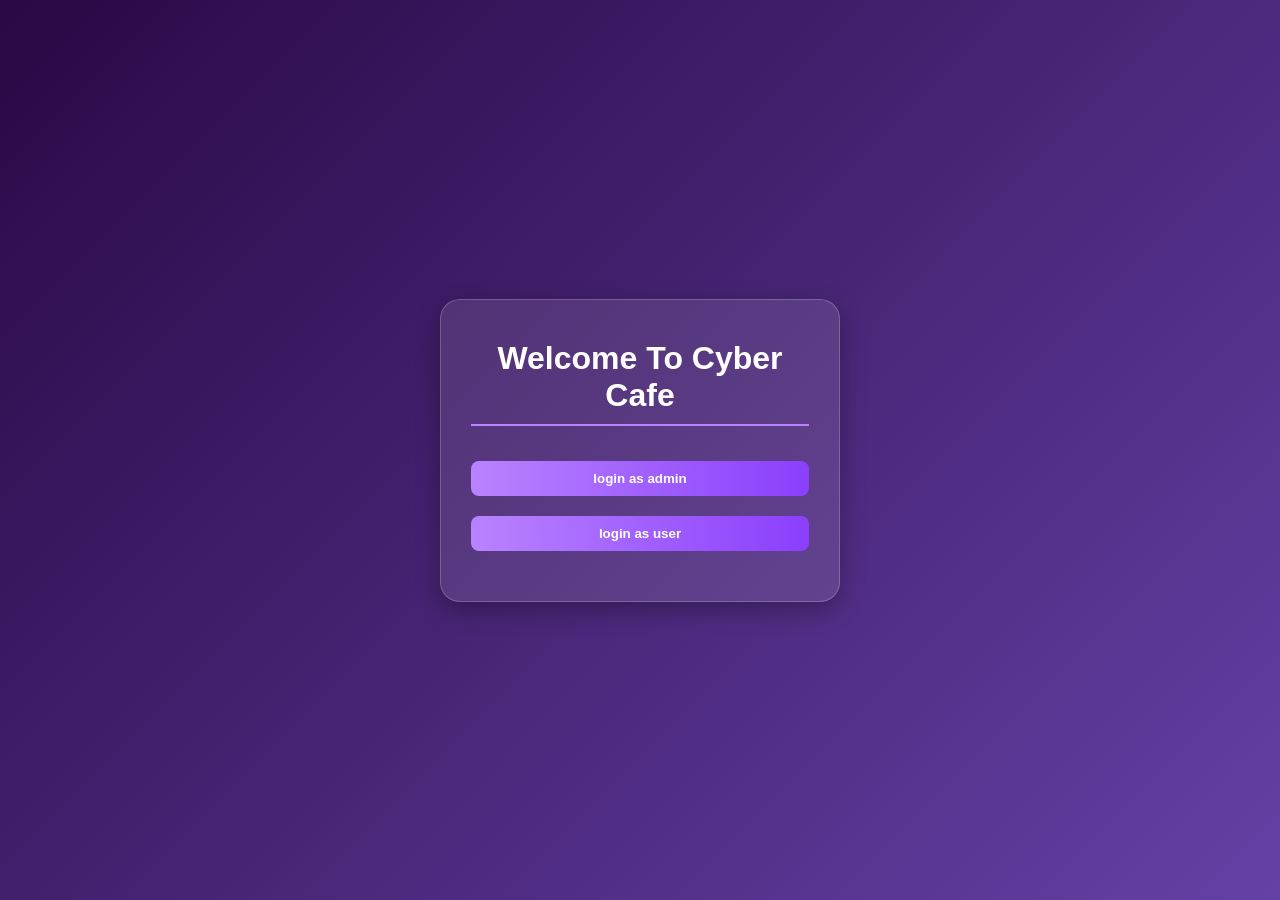
<file: index.html>
<!DOCTYPE html>
<html lang="en">
<head>
    <meta charset="UTF-8">
    <meta name="viewport" content="width=device-width, initial-scale=1.0">
    <title>HOME</title>
    <link rel="stylesheet" href="style.css?v=5">

</head>
<body>
    <div class="box">
        <h1>Welcome To Cyber Cafe</h1>
        <button onclick="location.href='admin_login.html'">login as admin</button>
        <button onclick="location.href='signin.html'">login as user</button>
    </div>
</body>
</html>
</file>
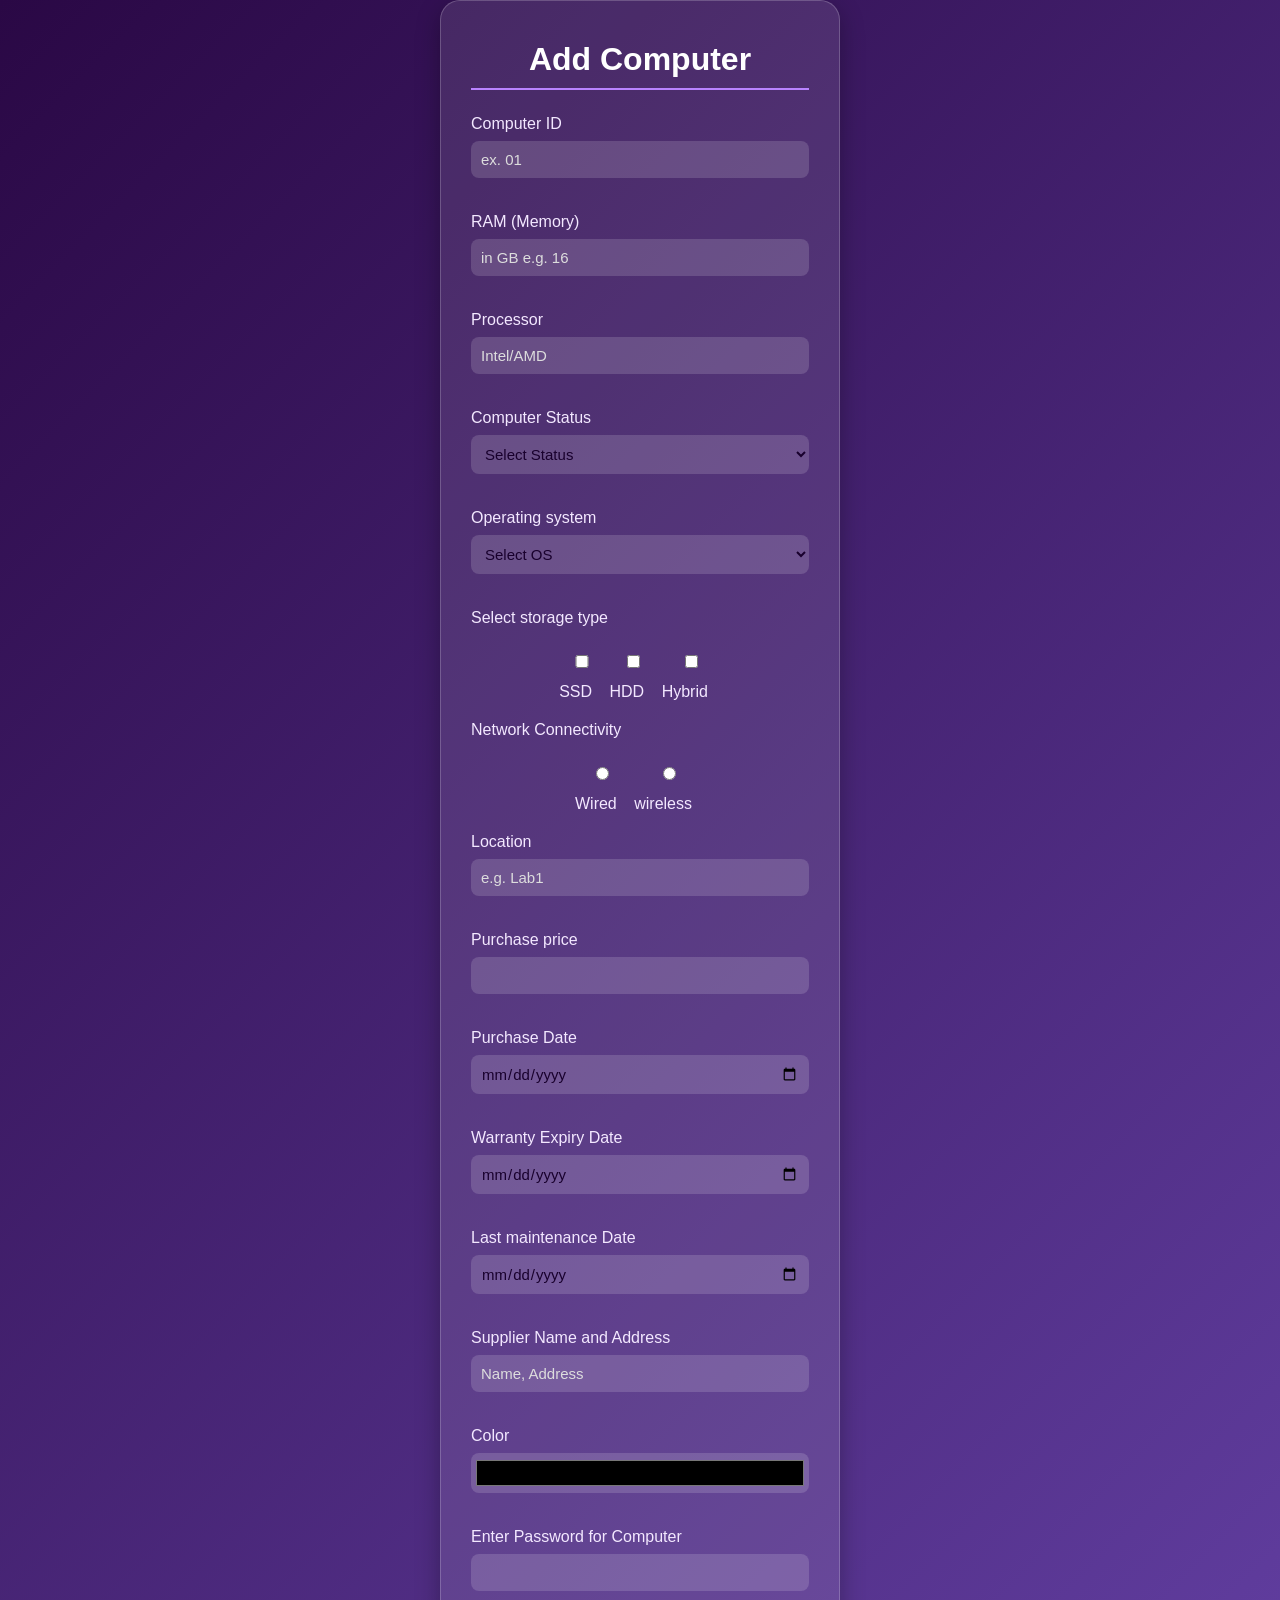
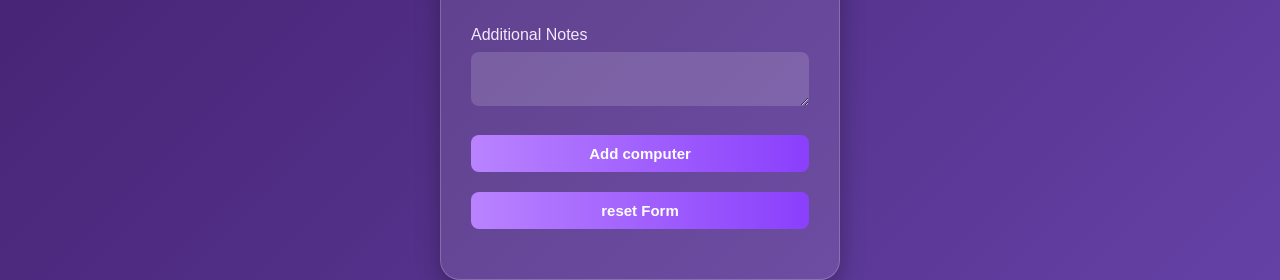
<file: add.html>
<!DOCTYPE html>
<html lang="en">
<head>
    <meta charset="UTF-8">
    <meta name="viewport" content="width=device-width, initial-scale=1.0">
    <title>Add Computer</title>
    <link rel="stylesheet" href="style.css?v=5">

</head>
<body>
    <div class="box">
        <h1>Add Computer</h1>

        <div class="form">

            <form method="post" action="add.php">

                    <label for="comID">Computer ID</label> 
                    <input type="number" id="comID" name="comID" placeholder="ex. 01" required>

                    <label for="mem">RAM (Memory)</label> 
                    <input type="number" id="mem" name="mem" placeholder="in GB e.g. 16">

                    <label for="processor">Processor</label> 
                    <input type="text" name="processor" id="processor" placeholder="Intel/AMD">


                    <label for="status">Computer Status</label>
                    <select name="status" id="status">
                        <option>Select Status</option>
                        <option value="Available">Available</option>
                        <option value="In Use">In Use</option>
                    </select>

                    <label for="os">Operating system</label> 
                    <select name="os" id="os">
                        <option>Select OS</option>
                        <option value="Windows">Windows</option>
                        <option value="macOS">macOS</option>
                        <option value="Linux">Linux</option>
                        <option value="other">other</option>
                    </select>
                    
                    <label>Select storage type</label> 
                    <label><input type="checkbox" id="ssd" name="storage" value="ssd">SSD</label>
                    <label><input type="checkbox" id="hdd" name="storage" value="hdd">HDD</label>
                    <label><input type="checkbox" id="hybrid" name="storage" value="hybrid">Hybrid</label>

                    <label>Network Connectivity</label> 
                    <label><input type="radio" name="net" id="wired" value="wired">Wired</label>
                    <label><input type="radio" name="net" id="wireless" value="wireless">wireless</label>

                    <label for="loc">Location</label> 
                    <input type="text" name="loc" id="loc" placeholder="e.g. Lab1 ">

                    <label for="price">Purchase price</label> 
                    <input type="number" name="price" id="price">

                    <label for="purchaseDate">Purchase Date</label> 
                    <input type="date" name="purchaseDate" id="purchaseDate">

                    <label for="warrantyExp">Warranty Expiry Date</label> 
                    <input type="date" name="warrantyExp" id="warrantyExp">

                    <label for="maintenanceDate">Last maintenance Date</label> 
                    <input type="date" name="maintenanceDate" id="maintenanceDate">

                    <label for="supplier">Supplier Name and Address</label> 
                    <input type="text" id="supplier" name="supplier" placeholder="Name, Address">

                    <label for="color">Color</label> 
                    <input type="color" name="color" id="color">

                    <label for="password">Enter Password for Computer</label> 
                    <input type="password" name="password" id="password">

                    <label for="notes">Additional Notes</label> 
                    <textarea name="notes" id="notes"></textarea>

                <input type="submit" value="Add computer">
                <input type="reset" value="reset Form">

            </form>
        </div>
    </div>
</body>
</html>
</file>
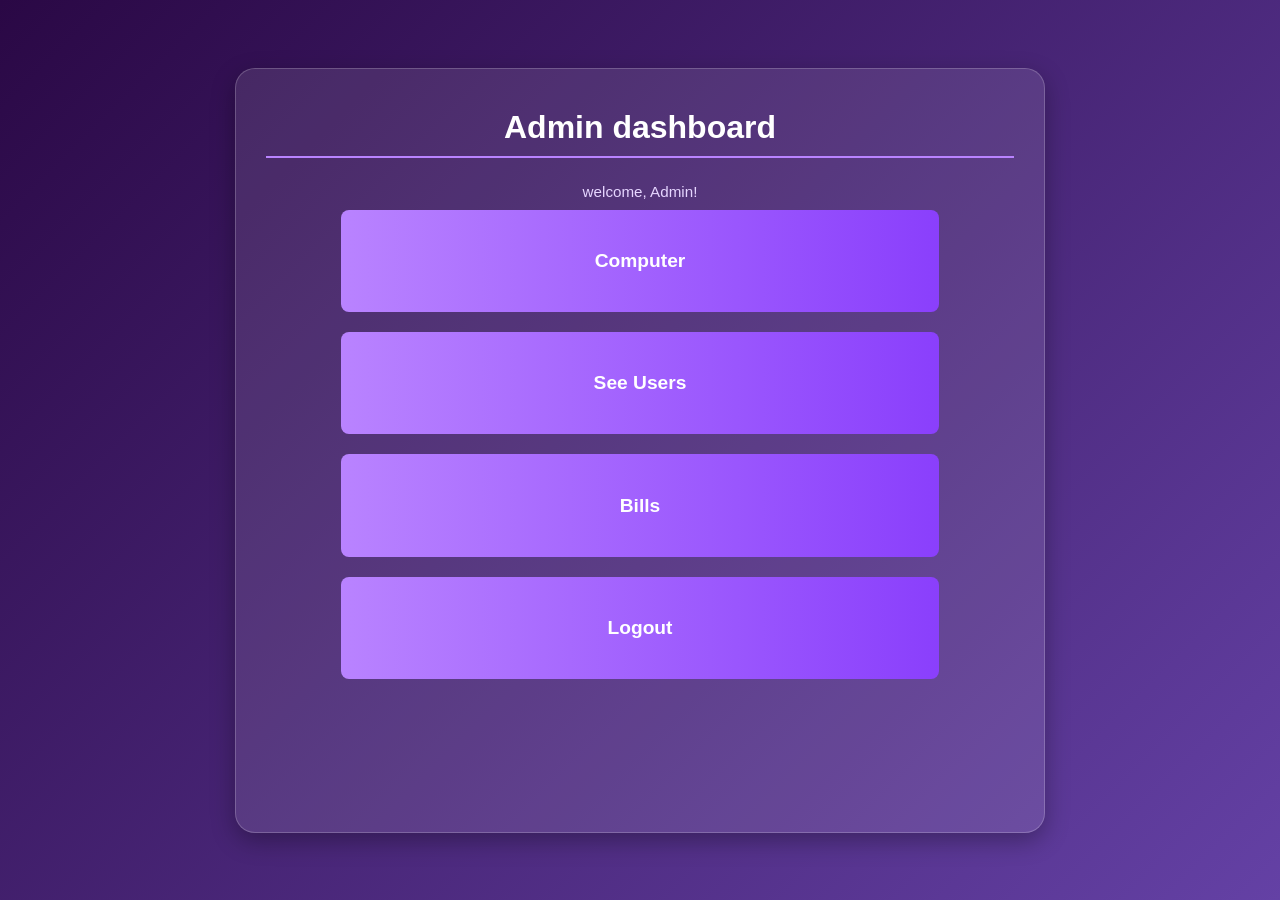
<file: admin_dashboard.html>
<!DOCTYPE html>
<html lang="en">
<head>
    <meta charset="UTF-8">
    <meta name="viewport" content="width=device-width, initial-scale=1.0">
    <title>Admin Dashboard</title>
    <link rel="stylesheet" href="style.css?v=5">

</head>
<body>
    <div class="box dashboard">
        <h1>Admin dashboard</h1>
        <p>welcome, Admin!</p>
        <button onclick="location.href='computerList.php'"> Computer</button>
        <button onclick="location.href='userList.php'">See Users</button>
        <button onclick="location.href='billListAdmin.php'">Bills</button>
        <button onclick="location.href='index.html'">Logout</button>
    </div>



</body>
</html>
</file>
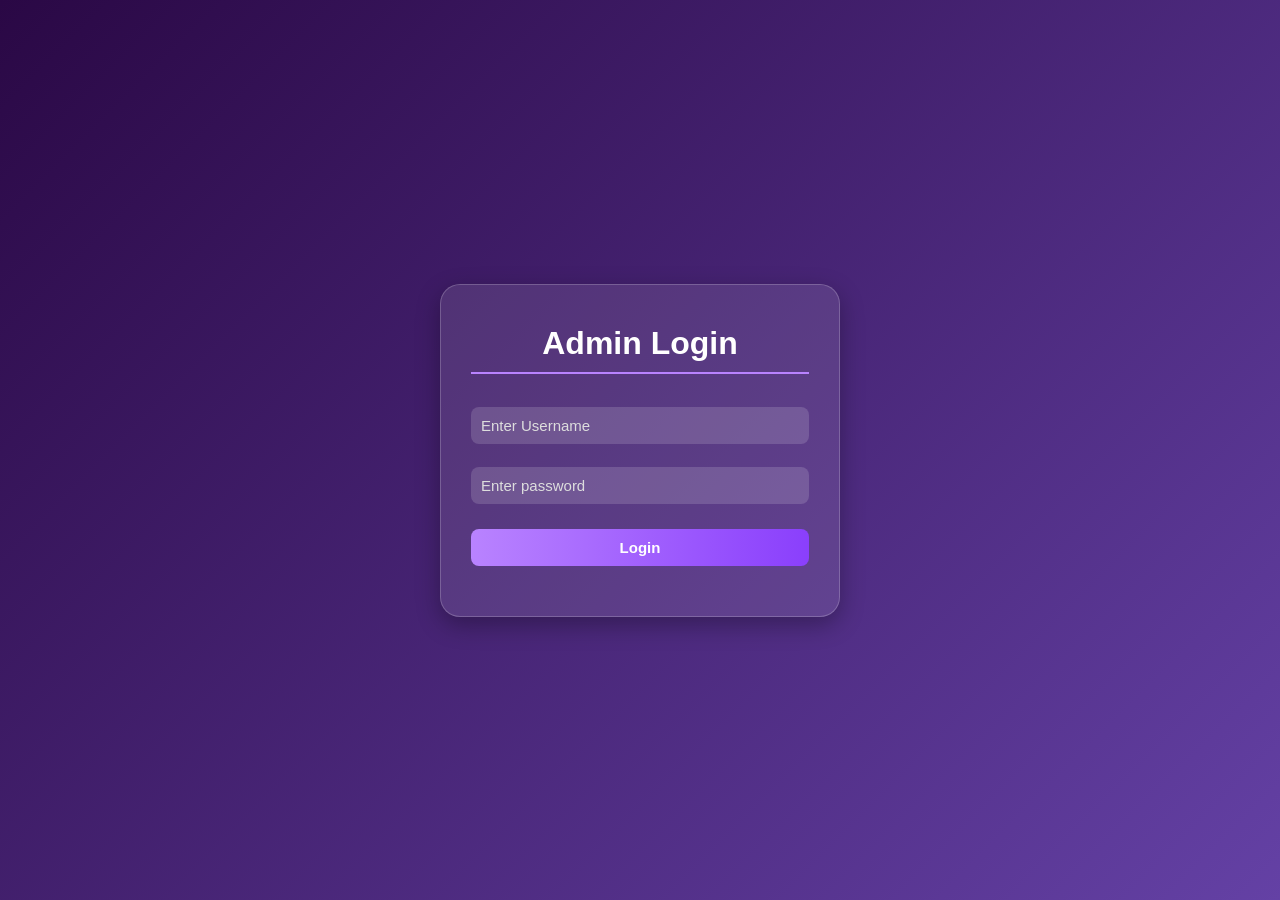
<file: admin_login.html>
<!DOCTYPE html>
<html lang="en">
<head>
    <meta charset="UTF-8">
    <meta name="viewport" content="width=device-width, initial-scale=1.0">
    <title>Admin Login</title>
    <link rel="stylesheet" href="style.css?v=5">

</head>
<body>
    <div class="box">
        <h1>Admin Login</h1>
        <form method="post" action="admin_login.php">
            <input type="text" name="username" id="username" placeholder="Enter Username" required><br>
            <input type="password" name="password" id="password" placeholder="Enter password" required><br>
            <input type="submit" value="Login">
        </form>
    </div>
</body>
</html>
</file>
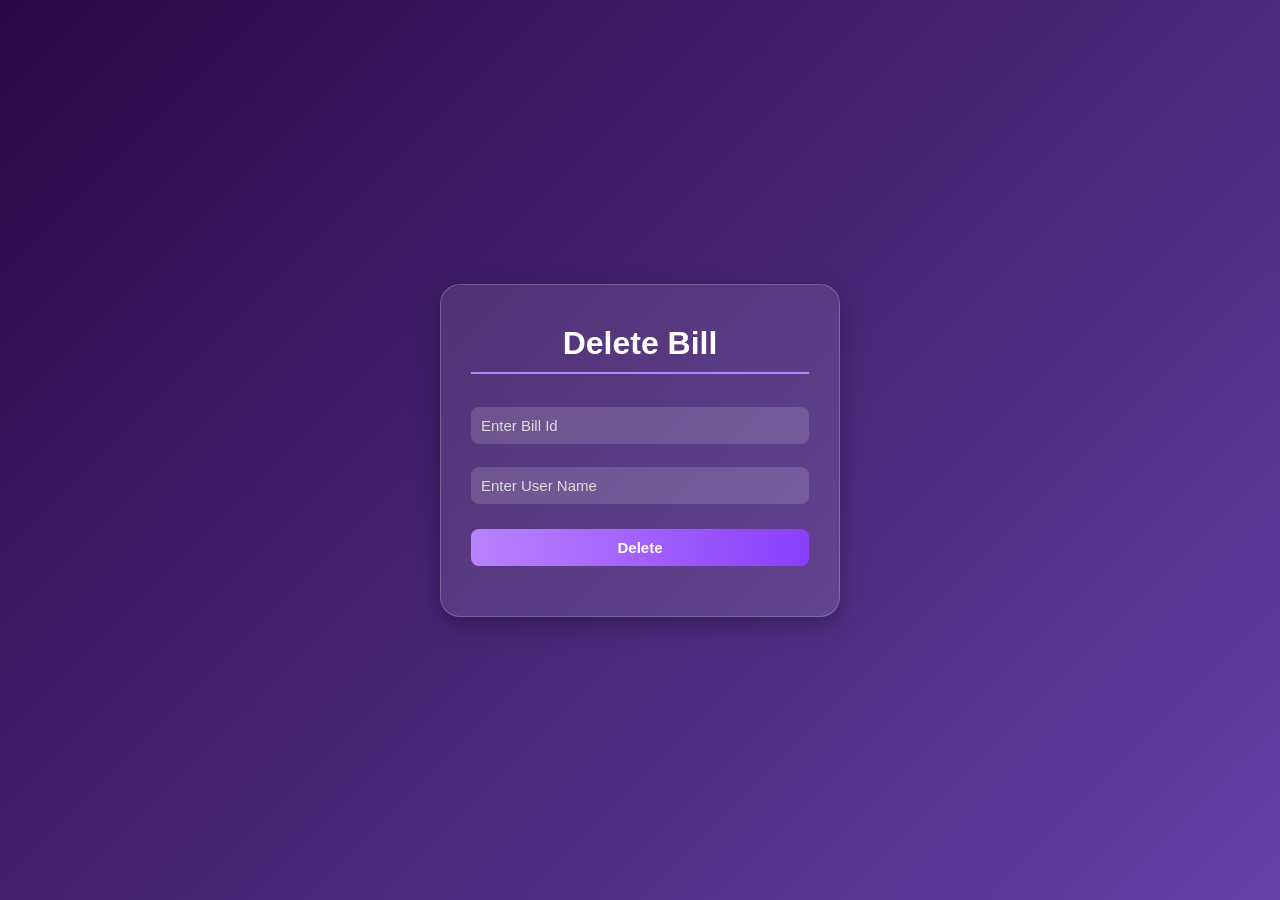
<file: deleteBill.html>
<!DOCTYPE html>
<html lang="en">
<head>
    <meta charset="UTF-8">
    <meta name="viewport" content="width=device-width, initial-scale=1.0">
    <title>Delete Bill</title>
    <link rel="stylesheet" href="style.css">
</head>
<body>
    <div class="box">
        <h1>Delete Bill</h1>
        <form method="post" action="deleteBill.php">
            <input type="number" name="bill_id" id="bill_id" placeholder="Enter Bill Id">
            <input type="text" name="username" id="username" placeholder="Enter User Name">

            <input type="submit" value="Delete">
        </form>
    </div>
</body>
</html>
</file>
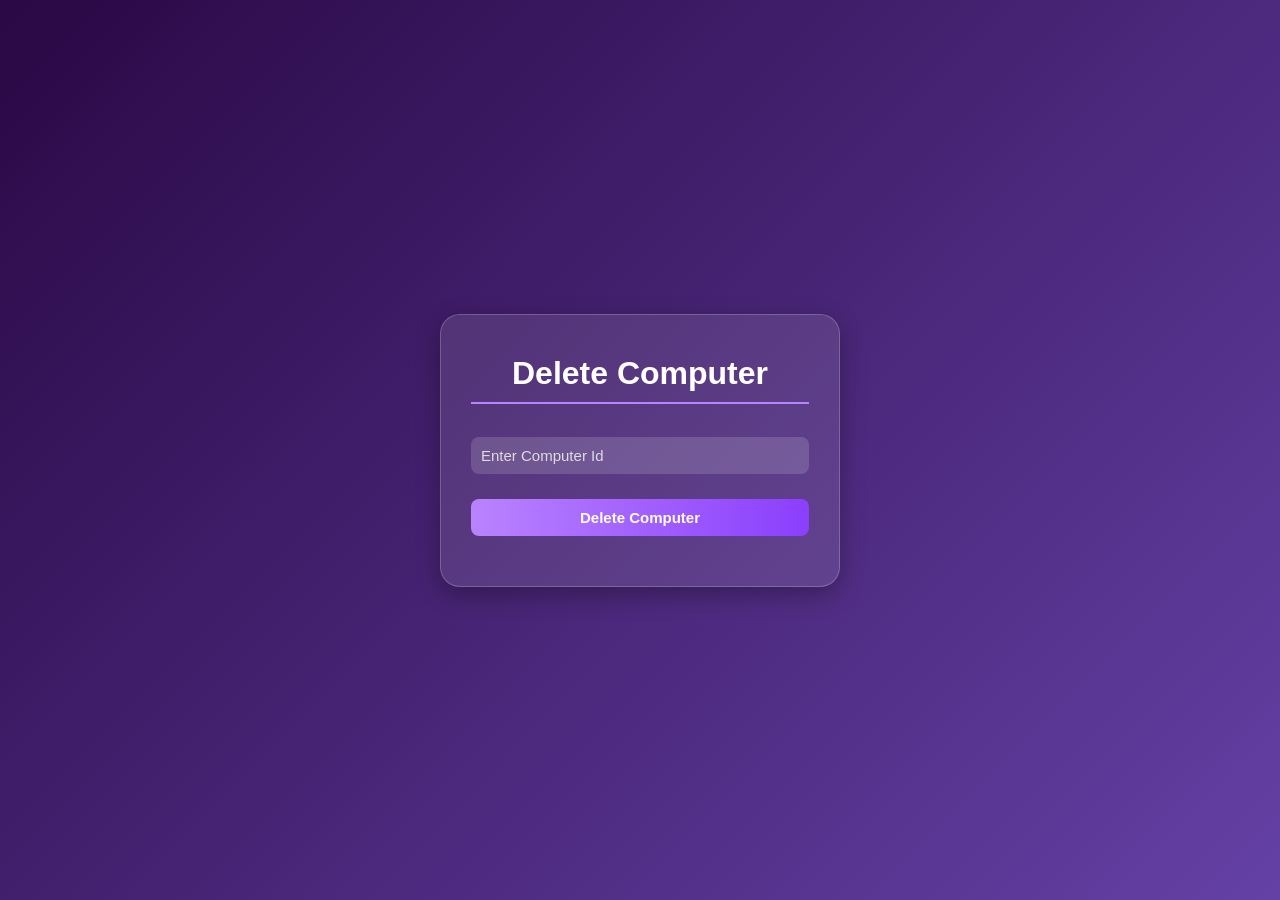
<file: deleteComputer.html>
<!DOCTYPE html>
<html lang="en">
<head>
    <meta charset="UTF-8">
    <meta name="viewport" content="width=device-width, initial-scale=1.0">
    <title>Delete Computer</title>
    <link rel="stylesheet" href="style.css">
</head>
<body>
    <div class="box">
        <h1>Delete Computer</h1>
        <Form method="post" action="deleteComputer.php">
            <input type="number" name="comId" id="comId" placeholder="Enter Computer Id">
            <input type="submit" value="Delete Computer">
        </Form>
    </div>
</body>
</html>
</file>
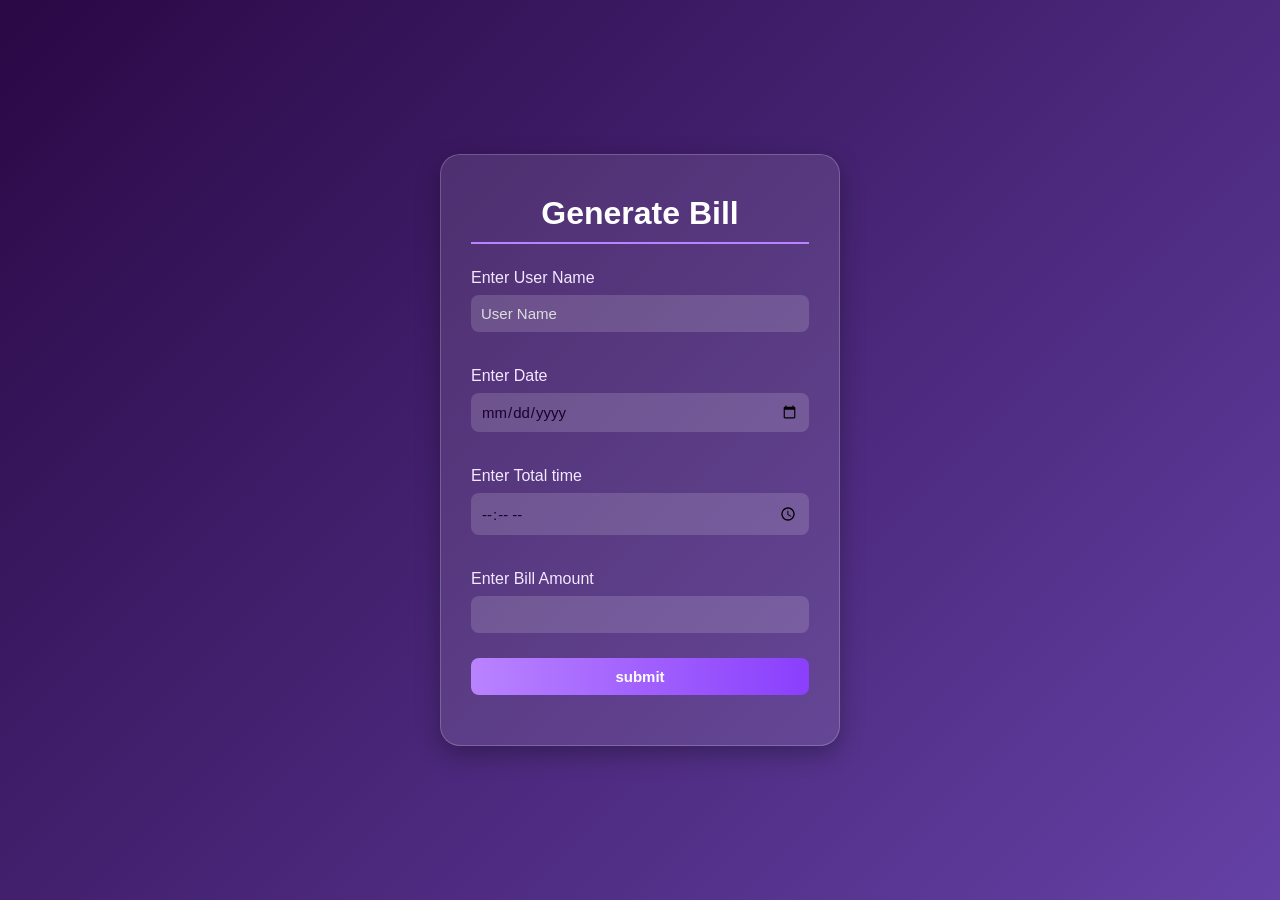
<file: generateBills.html>
<!DOCTYPE html>
<html lang="en">
<head>
    <meta charset="UTF-8">
    <meta name="viewport" content="width=device-width, initial-scale=1.0">
    <title>Generate Bills</title>
    <link rel="stylesheet" href="style.css">
</head>
<body>
    <div class="box">
        <h1>Generate Bill</h1>
        <form method="post" action="generateBills.php">
            <label for="userName">Enter User Name</label>
            <input type="text" name="userName" id="userName" placeholder="User Name">

            <label for="date">Enter Date</label>
            <input type="date" name="bill_date" id="bill_date">

            <label for="totalTime">Enter Total time</label>
            <input type="time" name="totalTime" id="totalTime">

            <label for="bill_amount">Enter Bill Amount</label>
            <input type="number" name="bill_amount" id="bill_amount">

            <input type="submit" value="submit">
        </form>
    </div>
</body>
</html>
</file>
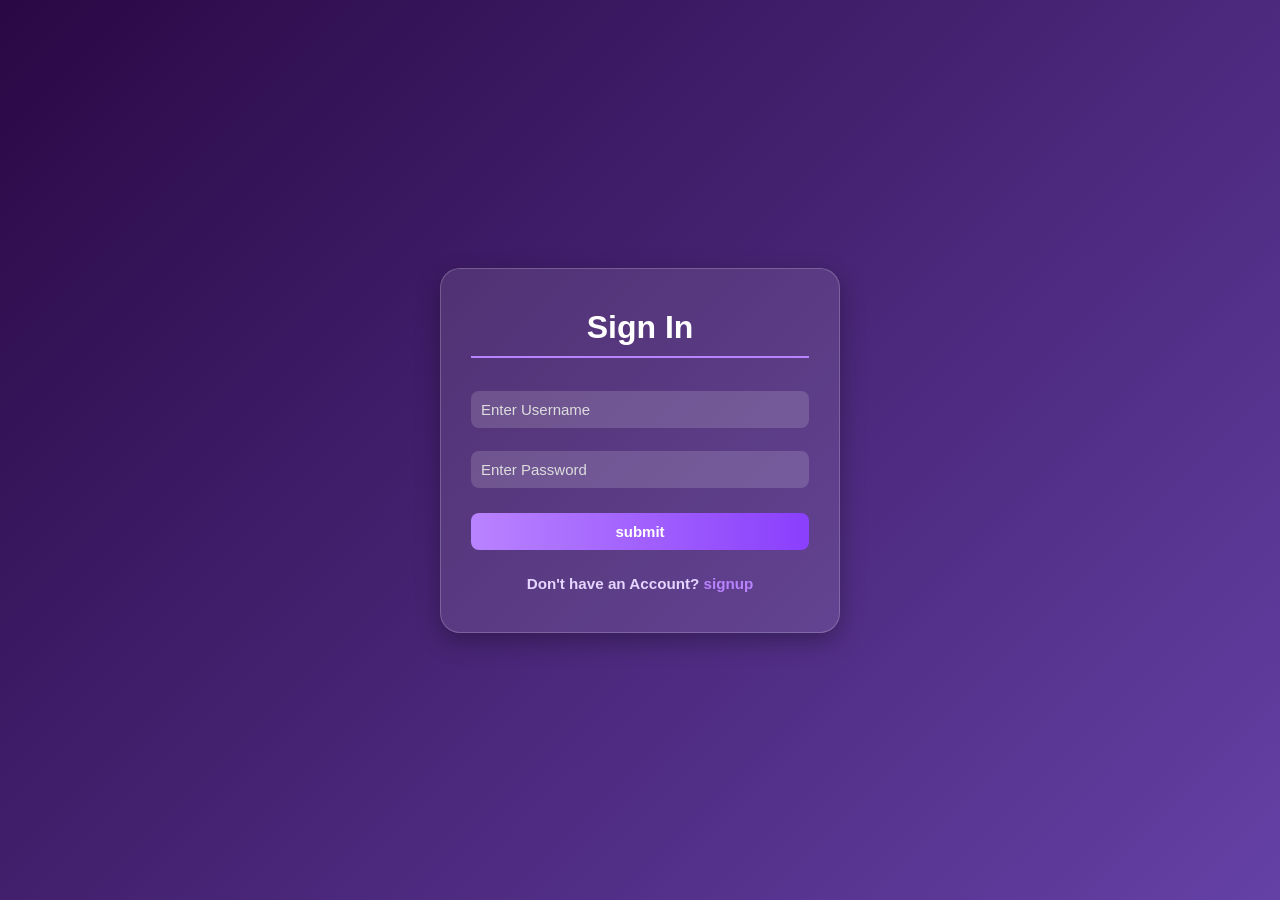
<file: signin.html>
<!DOCTYPE html>
<html lang="en">
<head>
    <meta charset="UTF-8">
    <meta name="viewport" content="width=device-width, initial-scale=1.0">
    <title>Sign In</title>
    <link rel="stylesheet" href="style.css?v=5">

</head>
<body>
    <div class="box">
        <h1 style="text-align: center;">Sign In</h1>
        <div>
            <form method="post" action="signin.php">
                <input type="text" name="username" id="username" placeholder="Enter Username"> <br>
                <input type="password" name="password" id="password" placeholder="Enter Password"> <br>
                <input type="submit" value="submit">
            </form>
        </div>
        <h3>Don't have an Account? <a href="signup.html" target="_blank"> signup</a></h3>
    </div>
</body>
</html>
</file>
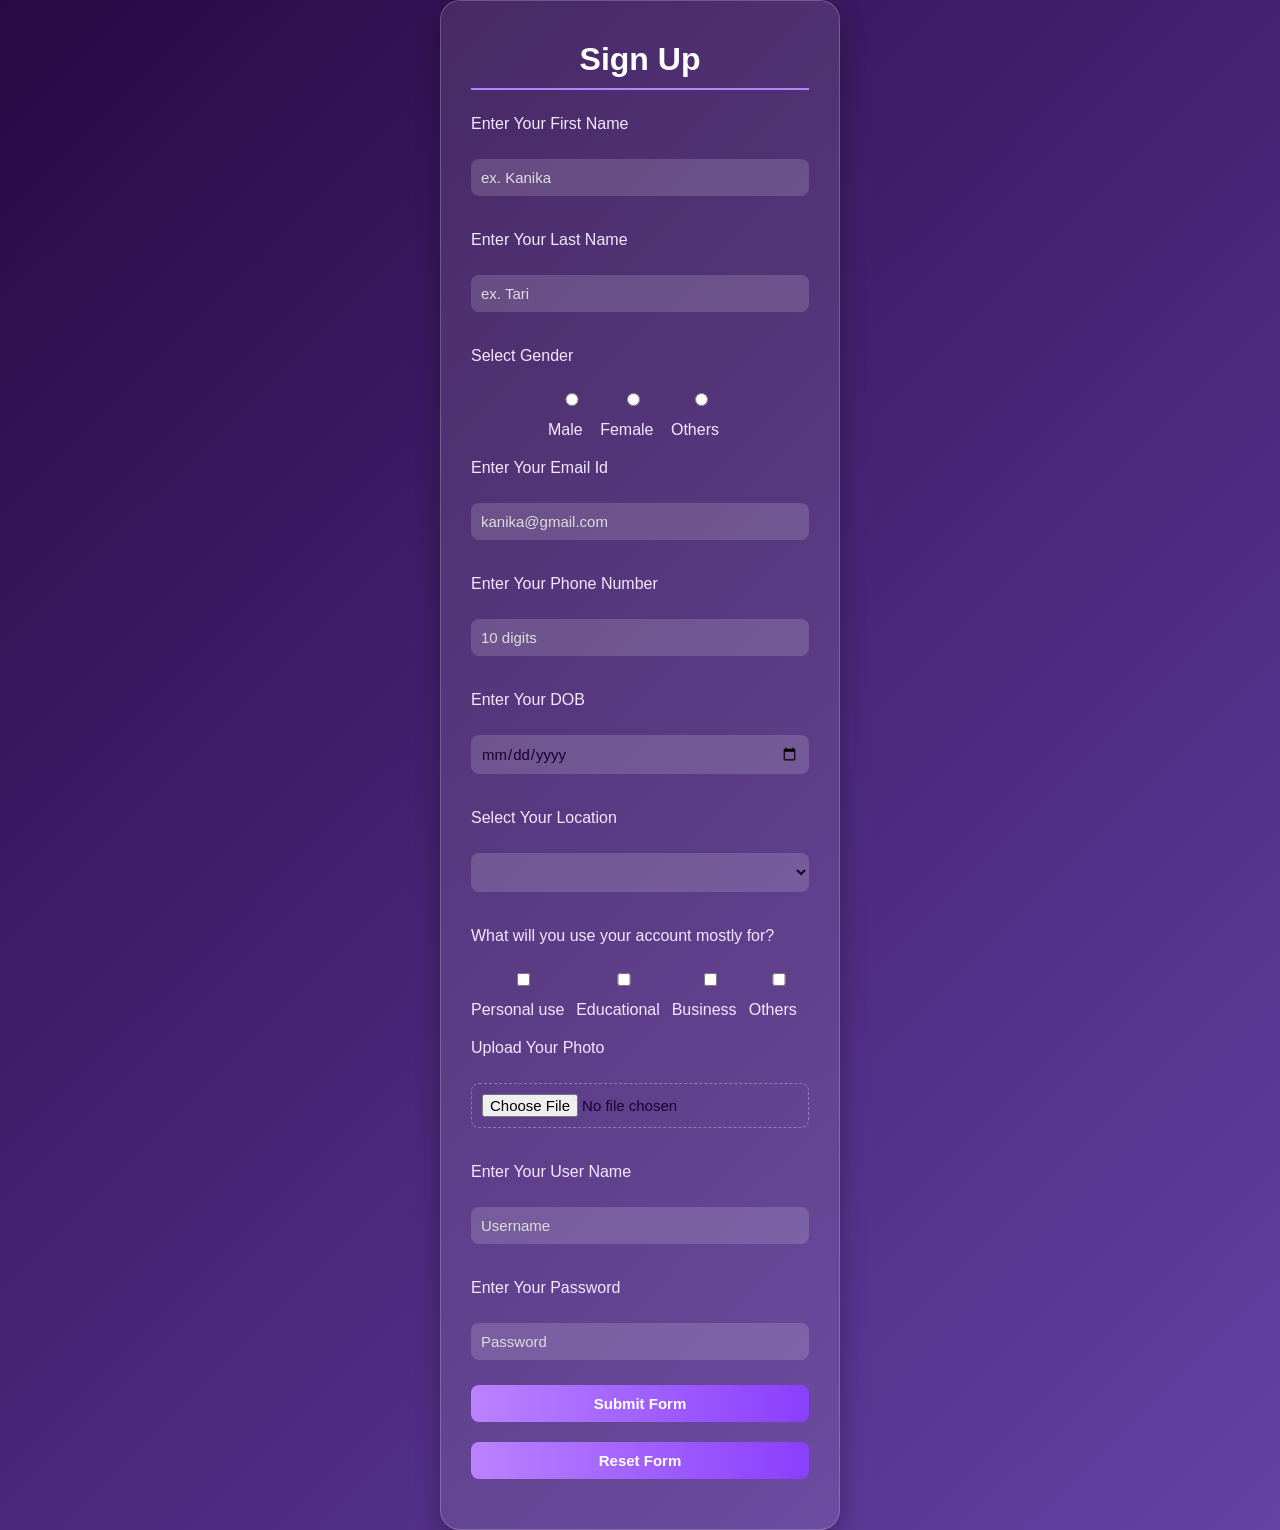
<file: signup.html>
<!DOCTYPE html>
<html lang="en">
<head>
    <meta charset="UTF-8">
    <meta name="viewport" content="width=device-width, initial-scale=1.0">
    <title>Sign Up</title>
    <link rel="stylesheet" href="style.css?v=5">

    <script>
        function validate()
        {
            var entered_email = document.getElementById("email").value;
            var pattern_email = /^([a-zA-Z0-9\.-]+)@([a-zA-Z0-9-]+)\.([a-z]+)(\.[a-z]+)?$/;
            var entered_phno = document.getElementById("phno").value;
            var pattern_phno = /^[789]{1}[0-9]{9}$/;
            var entered_username = document.getElementById("username").value;
            var pattern_username = /[A-Z]/;                               
            var entered_password = document.getElementById("password").value;

            var first_name = document.getElementById("fname").value;
            var last_name = document.getElementById("lname").value;
            var d_o_b = document.getElementById("dob").value;
            var loc = document.getElementById("location").value;

            var user_photo = document.getElementbyId("photo").value;

            var genders = document.getElementsByName("gender"); 
            var selected_gender = ""; 

            var accounts = document.getElementsByName("account"); 
            var selected_account = ""; 
            
            for(var i=0;i<genders.length;i++) 
            { 
                if(genders[i].checked == true) 
                { selected_gender = genders[i].value; } 
            } 
            
            for(var i=0;i<accounts.length;i++) 
            { 
                if(accounts[i].checked == true) 
                { selected_account = selected_account +", "+ accounts[i].value; } 
            }

            if( first_name == "")
            {
                alert("Please Enter your First name.");
                return false;
            }
            else if(last_name == "")
            {
                alert("Please Enter your Last name.");
                return false;
            }
            else if(d_o_b == "")
            {
                alert("Please Enter your Date Of Birth .");
                return false;
            }
            else if(loc == "")
            {
                alert("Please Select your Location .");
                return false;
            }
            else if(user_photo == "")
            {
                alert("Upload Your Photo.");
                return false;
            }

            else if(selected_gender == "") 
            { 
                alert("Please select Your Gender."); 
                return false; 
            } 
            else if(selected_account == "") 
            { 
                alert("Please select Account Type."); 
                return false; 
            }

            //email,phonenumber,username,password validation
            else if(entered_username == "")                              //username
            {
                alert("Please Enter Username.");
                return false;
            }
            else if(pattern_username.test(entered_username) == false)
            {
                alert("Username Should Contain Atleast one Uppercase letter.");
                return false;
            }
            else if(entered_email == "")                                  //email
            {
                alert("Please Enter Email.");
                return false;
            }
            else if(pattern_email.test(entered_email) == false)
            {
                alert("Enter Valid Email.");
                return false;
            }
            else if(entered_phno == "")
            {
                alert("Please Enter Phone Number.");
                return false;
            }
            else if(pattern_phno.test(entered_phno) == false)
            {
                alert("Enter valid Phone Number");
                return false;
            }
            else if(entered_password.trim().length < 6 || entered_password.trim().length > 8)
            {
                alert("Password size must be 6 - 8 characters.");
                return false;
            }
            else if(entered_password.search(/[A-Z]/) == -1)
            {
                alert("Password must containt atleast one uppercase alphabet.");
                return false;
            }
            else if(entered_password.search(/[0-9]/) == -1)
            {
                alert("Password must containe atleast one number.");
                return false;
            }
            else if(entered_password.search(/[\@\#\$\%\&\;\:\.\,]/) == -1)
            {
                alert("Password must contain atleast one special character @ # $ & % ; . ,");
                return false;
            }
            else
            {
                return true;
            }


        }
    </script>

</head>
<body>
    <div class="box">
        <h1>Sign Up</h1>
        <form onsubmit="return validate()" method="post" action="signup.php" enctype="multipart/form-data">
                <label for="fname">Enter Your First Name</label> <br>
                <input type="text" id="fname" name="fname" placeholder="ex. Kanika">

                <label for="lname">Enter Your Last Name</label> <br>
                <input type="text" id="lname" name="lname" placeholder="ex. Tari">

                <label>Select Gender</label> 
                <label><input type="radio" name="gender" id="male" value="male">Male</label> 
                <label><input type="radio" name="gender" id="female" value="female">Female</label> 
                <label><input type="radio" name="gender" id="others" value="others">Others</label>

                <label for="email">Enter Your Email Id</label> <br>
                <input type="text" id="email" name="email" placeholder="kanika@gmail.com">

                <label for="phno">Enter Your Phone Number</label> <br>
                <input type="text" id="phno" name="phno" placeholder="10 digits">

                <label for="dob">Enter Your DOB</label> <br>
                <input type="date" id="dob" name="dob">

                <label for="location">Select Your Location</label> <br>
                <select id="location" name="location">
                    <option></option>
                    <option value="Goa">Goa</option>
                    <option value="karnataka">karnataka</option>
                    <option value="Rajasthan">Rajasthan</option>
                    <option value="Gujarat">Gujarat</option>
                </select>

                <label>What will you use your account mostly for?</label> 
                <div style="display:inline-flex"> 
                    <label><input type="checkbox" id="personal" name="account" value="personal">Personal use</label> 
                    <label><input type="checkbox" id="educational" name="account" value="educational">Educational</label> 
                    <label><input type="checkbox" id="business" name="account" value="business">Business</label> 
                    <label><input type="checkbox" id="other" name="account" value="other">Others</label> 
                </div>

                <label for="photo">Upload Your Photo</label> <br>
                <input type="file" id="photo" name="photo">

                <label for="username">Enter Your User Name</label><br>
                <input type="text" id="username" name="username" placeholder="Username">

                <label for="password">Enter Your Password</label> <br>
                <input type="password" id="password" name="password" placeholder="Password">

            <input type="submit" value="Submit Form">
            <input type="reset" value="Reset Form">

        </form>
    </div>
</body>
</html>
</file>
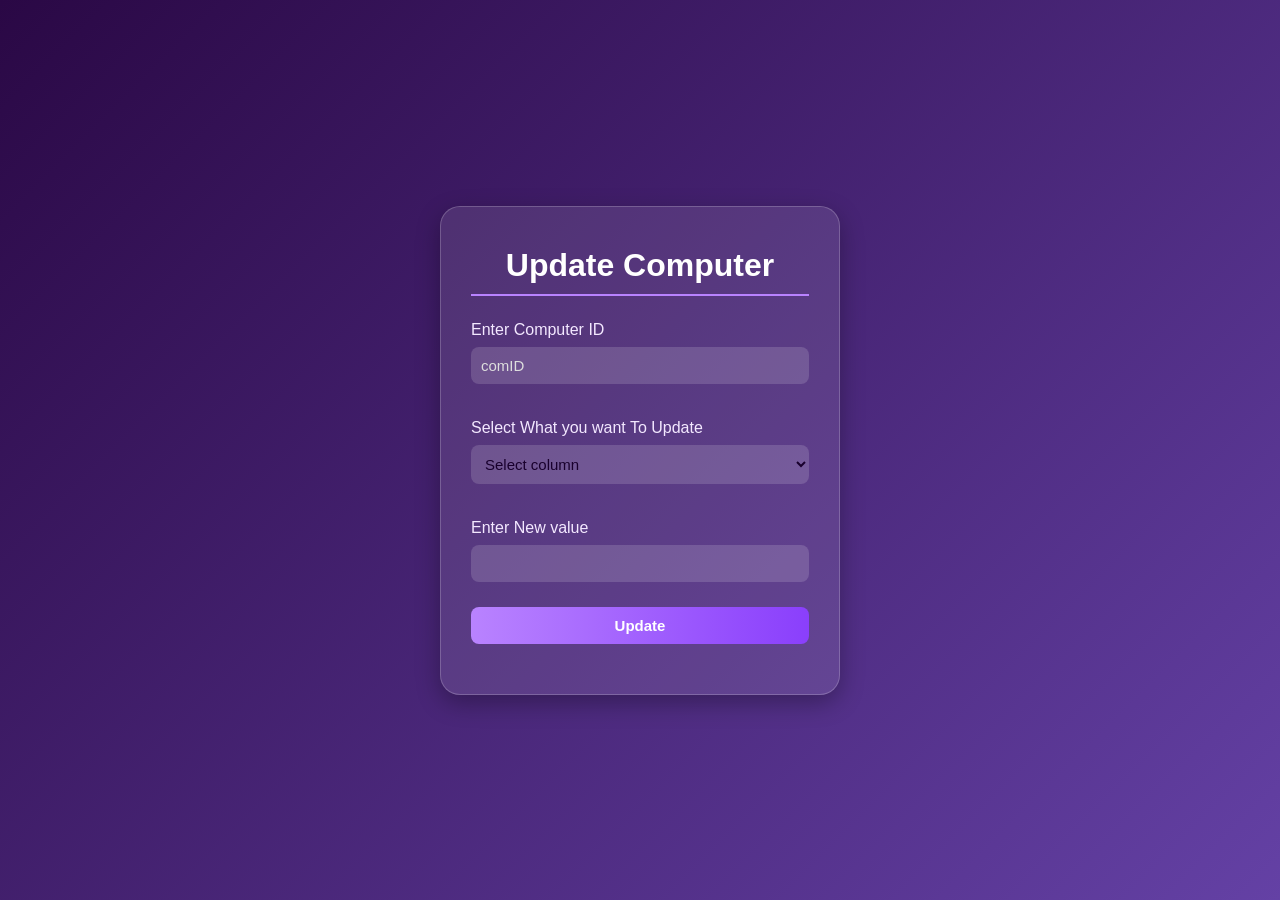
<file: updateComputer.html>
<!DOCTYPE html>
<html lang="en">
<head>
    <meta charset="UTF-8">
    <meta name="viewport" content="width=device-width, initial-scale=1.0">
    <title>Update Computer</title>
    <link rel="stylesheet" href="style.css">
    <script>
        function validate(){
            var column = document.getElementById("update_column").value;
            var data = document.getElementById("update_value").value;

            var date_pattern = /^[0-9]{4}-[0-9]{2}-[0-9]{2}$/;

            if(column == "warranty_expiry" || column == "maintenance_date")
            {
                if(date_pattern.test(data) == false)
                {
                    alert("Please Enter date in YYYY-MM-DD Format (with Hyphen)");
                    return false;
                }
            }

            return true;
        }
    </script>
</head>
<body>
    <div class="box">
        <h1>Update Computer</h1>

        <form onsubmit="return validate()" action="updateComputer.php" method="post">
            <label for="comID">Enter Computer ID</label>
            <input type="number" name="comID" id="comID" placeholder="comID">

            <label for="update_column">Select What you want To Update</label>
                <select name="update_column" id="update_column">
                    <option>Select column</option>
                    <option value="com_status">Computer status</option>
                    <option value="network">Network Connectivity</option>
                    <option value="location">Location</option>
                    <option value="warranty_expiry">Warranty Expiry Date</option>
                    <option value="maintenance_date">Last maintenance Date</option>
                    <option value="password">Password</option>
                    <option value="additional_notes">Notes</option>
                </select>

            <label for="update_value">Enter New value</label>
                <input type="text" name="update_value" id="update_value">
            <input type="submit" value="Update">
        </form>
    </div>
</body>
</html>
</file>
<file: style.css>
* {
  margin: 0;
  padding: 0;
  box-sizing: border-box;
  font-family: "Poppins", sans-serif;
}

body {
  background: linear-gradient(135deg, #2a0845, #6441a5);
  color: #fff;
  min-height: 100vh;
  display: flex;
  justify-content: center;
  align-items: center;
}

.box {
  background: rgba(255, 255, 255, 0.1);
  border: 1px solid rgba(255, 255, 255, 0.2);
  border-radius: 20px;
  width: 400px;
  padding: 40px 30px;
  box-shadow: 0 8px 25px rgba(0, 0, 0, 0.3);
  text-align: center;
}

h1 {
  margin-bottom: 25px;
  color: #fff;
  border-bottom: 2px solid #b983ff;
  padding-bottom: 10px;
}

input,
select,
textarea {
  width: 100%;
  margin: 8px 0 15px 0;
  padding: 10px;
  border: none;
  border-radius: 8px;
  background: rgba(255, 255, 255, 0.15);
  color: #19002d;
  font-size: 15px;
}

input::placeholder,
textarea::placeholder {
  color: #ddd;
}

button,
input[type="submit"],
input[type="reset"] {
  width: 100%;
  background: linear-gradient(90deg, #b983ff, #8a3ffc);
  color: #fff;
  font-weight: bold;
  border: none;
  border-radius: 8px;
  padding: 10px;
  margin: 10px 0;
  cursor: pointer;
}

button:hover,
input[type="submit"]:hover,
input[type="reset"]:hover {
  transform: translateY(-2px);
}

label {
  display: flex;
  text-align: left;
  margin-top: 20px;
  color: #f3e8ff;
  font-weight: 500;
}

label:has(input[type="checkbox"]),
label:has(input[type="radio"]){
  display: inline-block;
}

a {
  color: #b983ff;
  text-decoration: none;
  font-weight: bold;
}

a:hover {
  color: #fff;
  text-decoration: underline;
}

p, h3 {
  margin-top: 15px;
  color: #e6d6ff;
  font-size: 0.95rem;
}

.dashboard button {
  margin: 10px;
  display: inline-block;
  width: 80%;
  height: 15%;
  font-size: larger;
}

input[type="file"] {
  background: none;
  border: 1px dashed rgba(255, 255, 255, 0.3);
  padding: 10px;
  cursor: pointer;
}

input[type="color"] {
  height: 40px;
  border: none;
  padding: 3px;
}

.box.dashboard{
  width: 90vh;
  height: 85vh;
}
</file>
